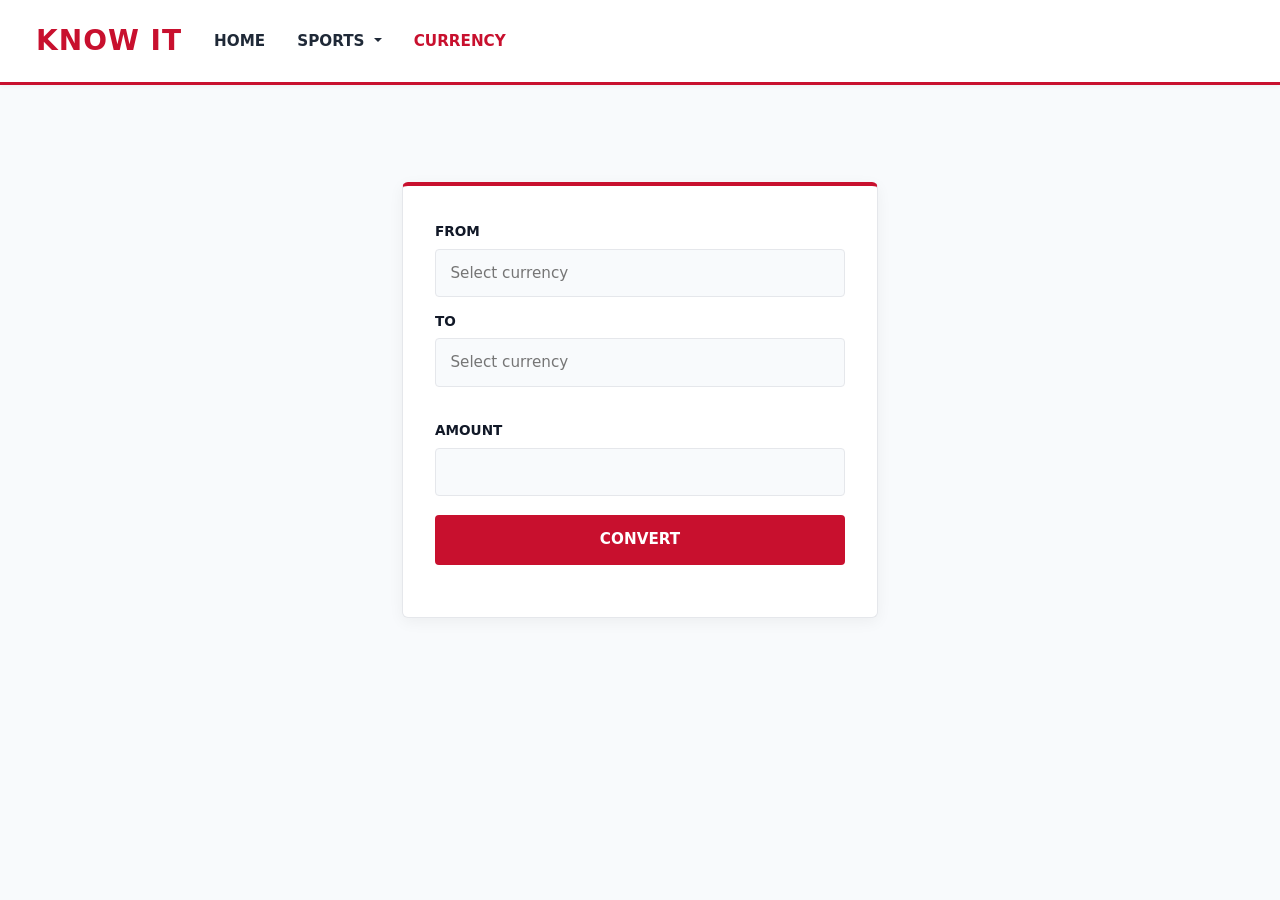
<file: taskdepi/currency.html>
<!DOCTYPE html>
<html lang="en">

<head>
    <meta charset="UTF-8">
    <meta name="viewport" content="width=device-width, initial-scale=1.0">
    <title>Convert</title>
    <link href="https://cdn.jsdelivr.net/npm/bootstrap@5.3.8/dist/css/bootstrap.min.css" rel="stylesheet"
        integrity="sha384-sRIl4kxILFvY47J16cr9ZwB07vP4J8+LH7qKQnuqkuIAvNWLzeN8tE5YBujZqJLB" crossorigin="anonymous">
    <link rel="stylesheet" href="task.css">

</head>

<body>

    <header>
        <nav class="navbar navbar-expand-lg bg-body-tertiary">
            <div class="container-fluid">
                <a class="navbar-brand" href="#">KNOW IT</a>
                <button class="navbar-toggler" type="button" data-bs-toggle="collapse"
                    data-bs-target="#navbarSupportedContent" aria-controls="navbarSupportedContent"
                    aria-expanded="false" aria-label="Toggle navigation">
                    <span class="navbar-toggler-icon"></span>
                </button>
                <div class="collapse navbar-collapse" id="navbarSupportedContent">
                    <ul class="navbar-nav me-auto mb-2 mb-lg-0">
                        <li class="nav-item">
                            <a class="nav-link" href="index.html">Home</a>
                        </li>
                        <li class="nav-item dropdown">
                            <a class="nav-link dropdown-toggle" href="#" role="button" data-bs-toggle="dropdown"
                                aria-expanded="false">
                                Sports
                            </a>
                            <ul class="dropdown-menu">
                                <li><a class="dropdown-item" href="#">Action</a></li>
                                <li><a class="dropdown-item" href="#">Another action</a></li>
                                <li>
                                    <hr class="dropdown-divider">
                                </li>
                                <li><a class="dropdown-item" href="#">Something else here</a></li>
                            </ul>
                        </li>
                        <li class="nav-item">
                            <a class="currencypage nav-link active" aria-current="page" href="currency.html">Currency</a>
                        </li>
                    </ul>
                </div>
            </div>
        </nav>
    </header>
    <main>

        <section class="formm">

            <div class="container">

            <form class="form">
                <div class="list">
                    <label id="from">from </label><br>
                    <input list="currencies" id="from-currency" name="from-currency" placeholder="Select currency">

                    <datalist id="currencies">
                        <option value="USD">USD</option>
                        <option value="EUR">EUR</option>
                        <option value="GBP">GBP</option>
                        <option value="JPY">JPY</option>
                        <option value="CAD">CAD</option>
                        <option value="AUD">AUD</option>    
                        <option value="EGP">EGP</option>
                        <option value="INR">INR</option>
                        <option value="CNY">CNY</option>
                        <option value="CHF">CHF</option>
                        <option value="SEK">SEK</option>
                        <option value="NZD">NZD</option>
                        <option value="MXN">MXN</option>
                        <option value="SGD">SGD</option>


                    </datalist><br>
                    <label id="too">to </label><br>
                    <input list="to" id="tocurrency" name="tocurrency" placeholder="Select currency">
                    <datalist id="to">

                         <option value="USD">USD</option>
                        <option value="EUR">EUR</option>
                        <option value="GBP">GBP</option>
                        <option value="JPY">JPY</option>
                        <option value="CAD">CAD</option>
                        <option value="AUD">AUD</option>    
                        <option value="EGP">EGP</option>
                        <option value="INR">INR</option>
                        <option value="CNY">CNY</option>
                        <option value="CHF">CHF</option>
                        <option value="SEK">SEK</option>
                        <option value="NZD">NZD</option>
                        <option value="MXN">MXN</option>
                        <option value="SGD">SGD</option>
                    </datalist>
                    </div>
                    <div class="amount">
                    <label for="amount">amount</label><br>
                        <input type="number" id = "amount"><br>
                        <button type="button" id="Convert"> Convert</button>
                    </div>
            </form>

            </div>
            

        </section>


    </main>
</body>

</html>
</file>
<file: taskdepi/task.css>
:root {
  --masrawy-red: #c8102e;
  --masrawy-red-dark: #a00c24;
  --masrawy-dark: #111827;
  --masrawy-text: #1f2937;
  --masrawy-muted: #6b7280;
  --masrawy-bg: #f8fafc;
  --masrawy-card: #ffffff;
  --masrawy-border: #e5e7eb;
}


body {
  background-color: var(--masrawy-bg);
  color: var(--masrawy-text);
  font-family: system-ui, -apple-system, BlinkMacSystemFont, 'Segoe UI', Roboto, sans-serif;
  line-height: 1.6;
  min-height: 100vh;
  display: flex;
  flex-direction: column;
}


header {
  background-color: var(--masrawy-card);
  border-bottom: 3px solid var(--masrawy-red);
  box-shadow: 0 2px 4px rgba(0, 0, 0, 0.04);
}

.navbar {
  background-color: var(--masrawy-card) !important;
  padding: 0.85rem 1.5rem;
}

.navbar-brand {
  font-weight: 900;
  font-size: 1.75rem;
  letter-spacing: 1px;
  color: var(--masrawy-red) !important;
  text-transform: uppercase;
}

.nav-link,
.navbar .currencypage {
  font-weight: 700;
  font-size: 0.95rem;
  text-transform: uppercase;
  color: var(--masrawy-text) !important;
  padding: 0.5rem 1rem !important;
  text-decoration: none;
  background: transparent !important;
  border: none !important;
  transition: color 0.15s ease;
  display: inline-block;
}

.nav-link:hover,
.nav-link.active,
.navbar .currencypage:hover,
.navbar .currencypage.active {
  color: var(--masrawy-red) !important;
}


h2.display-3.text-primary {
  font-size: 1.5rem !important;
  font-weight: 800 !important;
  color: var(--masrawy-dark) !important;
  margin-top: 2rem !important;
  margin-bottom: 1.25rem !important;
  padding-bottom: 0.4rem;
  border-bottom: 2px solid var(--masrawy-red);
  display: flex;
  align-items: center;
  gap: 0.5rem;
}

h2.display-3.text-primary::before {
  content: '';
  display: inline-block;
  width: 10px;
  height: 1.25rem;
  background-color: var(--masrawy-red);
  border-radius: 2px;
}

h4.display-5.text-primary {
  font-size: 1.25rem !important;
  font-weight: 800 !important;
  color: var(--masrawy-dark) !important;
  margin-bottom: 1.25rem !important;
  padding-bottom: 0.3rem;
  border-bottom: 2px solid var(--masrawy-red);
  display: inline-block;
}


main section.col-3 {
  display: flex;
  flex-direction: column;
  padding: 0.75rem;
  margin-bottom: 1.25rem;
  background: var(--masrawy-card);
  border: 1px solid var(--masrawy-border);
  border-radius: 6px;
  transition: transform 0.2s ease, box-shadow 0.2s ease, border-color 0.2s ease;
}

main section.col-3:hover {
  transform: translateY(-3px);
  box-shadow: 0 6px 16px rgba(0, 0, 0, 0.08);
  border-color: var(--masrawy-red);
}

main section.col-3 > img,
main section.col-3 > .img-fluid {
  width: 100%;
  height: 145px;
  object-fit: cover;
  border-radius: 4px;
  background-color: #f1f5f9;
  margin-bottom: 0.6rem;
}

main section.col-3 article.row {
  margin-top: 0.25rem !important;
  align-items: center;
  font-size: 0.75rem;
  color: var(--masrawy-muted);
}

main section.col-3 article.row p {
  margin-bottom: 0;
}

main section.col-3 .badge {
  background-color: var(--masrawy-red) !important;
  color: #ffffff !important;
  font-weight: 700;
  font-size: 0.65rem;
  padding: 0.3em 0.55em;
  border-radius: 3px;
  text-transform: uppercase;
}

main section.col-3 h4 {
  font-size: 0.95rem;
  font-weight: 700;
  line-height: 1.4;
  color: var(--masrawy-dark);
  margin-top: 0.5rem;
  margin-bottom: 0;
  display: -webkit-box;
  -webkit-line-clamp: 3;
  -webkit-box-orient: vertical;
  overflow: hidden;
  transition: color 0.15s ease;
}

main section.col-3:hover h4 {
  color: var(--masrawy-red);
}


aside section {
  background-color: var(--masrawy-card);
  border: 1px solid var(--masrawy-border);
  border-top: 4px solid var(--masrawy-red);
  border-radius: 6px;
  padding: 1.25rem;
  margin-bottom: 1.5rem !important;
}


#temp {
  text-align: center;
  background-color: var(--masrawy-card, #ffffff);
  border: 1px solid var(--masrawy-border, #e5e7eb);
  border-top: 4px solid var(--masrawy-red, #c8102e) !important;
  border-radius: 6px;
  padding: 1.25rem 1rem;
  box-shadow: 0 4px 12px rgba(0, 0, 0, 0.04);
  position: relative;
}

#temp::before {
  content: 'WEATHER';
  display: inline-block;
  font-size: 0.65rem;
  font-weight: 800;
  letter-spacing: 1px;
  color: #ffffff;
  background-color: var(--masrawy-red, #c8102e);
  padding: 0.2em 0.6em;
  border-radius: 3px;
  margin-bottom: 0.6rem;
  text-transform: uppercase;
}

#temp img {
  width: 60px;
  height: 60px;
  object-fit: contain;
  margin: 0 auto 0.4rem auto;
  display: block;
  filter: drop-shadow(0 2px 5px rgba(0, 0, 0, 0.08));
}

#temp h2 {
  font-size: 2.25rem;
  font-weight: 900;
  color: var(--masrawy-dark, #111827);
  margin-bottom: 0.1rem;
  font-family: system-ui, -apple-system, sans-serif;
  letter-spacing: -0.5px;
}

#temp h3 {
  font-size: 0.95rem;
  font-weight: 700;
  color: var(--masrawy-red, #c8102e);
  margin-bottom: 0;
  text-transform: uppercase;
  letter-spacing: 0.5px;
}


#currency {
  border-top: 4px solid var(--masrawy-red, #c8102e) !important;
  background-color: var(--masrawy-card, #ffffff);
  border-radius: 6px;
  padding: 1.25rem;
}

#currency h4.display-5 {
  font-size: 1.2rem !important;
  font-weight: 800 !important;
  color: var(--masrawy-dark, #111827) !important;
  border-bottom: 2px solid var(--masrawy-red, #c8102e) !important;
  padding-bottom: 0.3rem !important;
  margin-bottom: 1rem !important;
  display: inline-block;
  text-transform: uppercase;
}

#currency .col-6 {
  width: 100% !important;
  background: #ffffff !important;
  border: 1px solid #e5e7eb !important;
  border-top: 3px solid var(--masrawy-red, #c8102e) !important;
  border-left: none !important;
  border-radius: 6px !important;
  padding: 1rem 1.1rem !important;
  margin-top: 0.5rem !important;
  text-align: left !important;
  box-shadow: 0 4px 12px rgba(0, 0, 0, 0.04) !important;
}

#currency .col-6 h4 {
  font-size: 0.8rem !important;
  font-weight: 700 !important;
  font-family: system-ui, -apple-system, sans-serif !important;
  color: #4b5563 !important;
  margin-bottom: 0.35rem !important;
  text-transform: uppercase !important;
  letter-spacing: 0.5px !important;
}

#currency .col-6 h4:nth-child(3) {
  background-color: #f1f5f9 !important;
  color: #1f2937 !important;
  padding: 0.35rem 0.6rem !important;
  border-radius: 4px !important;
  display: inline-block !important;
  margin-top: 0.2rem !important;
  margin-bottom: 0.6rem !important;
  font-size: 0.85rem !important;
}

#currency .col-6 h4:last-child {
  margin-top: 0.4rem !important;
  margin-bottom: 0 !important;
  color: var(--masrawy-red, #c8102e) !important;
  font-weight: 900 !important;
  font-size: 1.25rem !important;
  border-top: 1px dashed #e5e7eb !important;
  padding-top: 0.5rem !important;
  letter-spacing: 0.5px !important;
}


section.formm {
  padding: 3rem 1rem;
  display: flex;
  justify-content: center;
  align-items: center;
  min-height: 70vh;
}

section.formm .container {
  max-width: 500px;
}

form.form {
  background-color: var(--masrawy-card);
  border: 1px solid var(--masrawy-border);
  border-top: 4px solid var(--masrawy-red);
  box-shadow: 0 4px 15px rgba(0, 0, 0, 0.05);
  padding: 2rem;
  border-radius: 6px;
}

form.form .list,
form.form .amount {
  margin-bottom: 1.25rem;
}

form.form label {
  font-weight: 700;
  font-size: 0.85rem;
  text-transform: uppercase;
  color: var(--masrawy-dark);
  margin-bottom: 0.35rem;
  display: inline-block;
}

form.form input[type="text"],
form.form input[list],
form.form input[type="number"] {
  width: 100%;
  padding: 0.7rem 0.9rem;
  font-size: 0.95rem;
  border: 1px solid var(--masrawy-border);
  border-radius: 4px;
  background-color: #f8fafc;
  color: var(--masrawy-dark);
  outline: none;
  transition: border-color 0.25s ease;
  margin-bottom: 0.65rem;
}

form.form input:focus {
  border-color: var(--masrawy-red);
  background-color: #ffffff;
}

button#Convert {
  width: 100%;
  padding: 0.8rem;
  font-size: 0.95rem;
  font-weight: 800;
  text-transform: uppercase;
  background-color: var(--masrawy-red);
  color: #ffffff;
  border: none;
  border-radius: 4px;
  cursor: pointer;
  transition: background-color 0.15s ease;
  margin-top: 0.5rem;
}

button#Convert:hover {
  background-color: var(--masrawy-red-dark);
}


footer,
footer.bg-info {
  margin-top: auto !important;
  background-color: #111827 !important;
  background: #111827 !important;
  color: #ffffff !important;
  padding: 1.75rem 0 !important;
  border-top: 4px solid var(--masrawy-red, #c8102e) !important;
  box-shadow: 0 -4px 15px rgba(0, 0, 0, 0.05);
}

footer p,
footer.bg-info p,
footer .text-center {
  margin-bottom: 0;
  font-size: 0.9rem !important;
  font-weight: 600 !important;
  color: #f8fafc !important;
  letter-spacing: 0.5px;
}


@media (max-width: 992px) {
  main.col-8, aside.col-4 {
    width: 100% !important;
  }
  
  main section.col-3 {
    width: 48% !important;
    margin: 1%;
  }
  
  #sports-news, #entertainment-news, #health-news, #business-news {
    display: flex;
    flex-wrap: wrap;
  }
}

@media (max-width: 576px) {
  main section.col-3 {
    width: 100% !important;
    margin: 0.5rem 0;
  }
}
</file>
